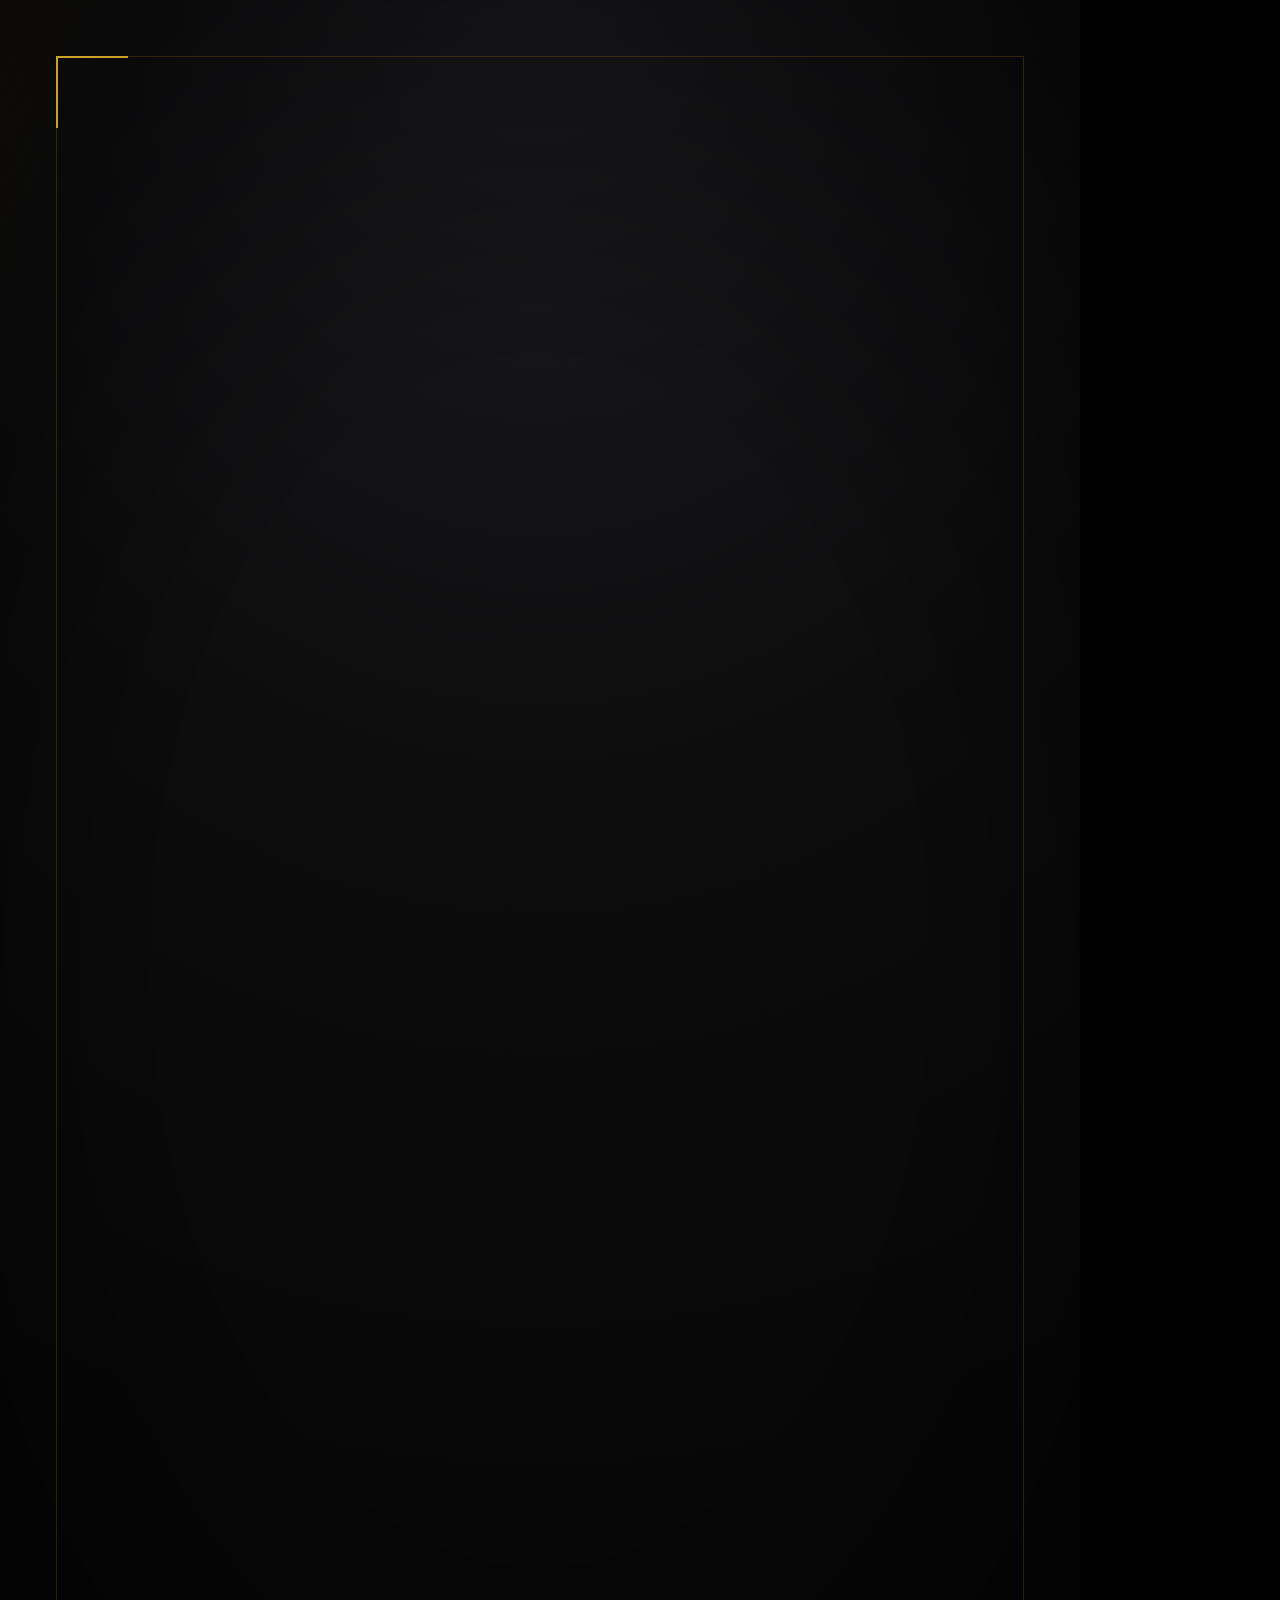
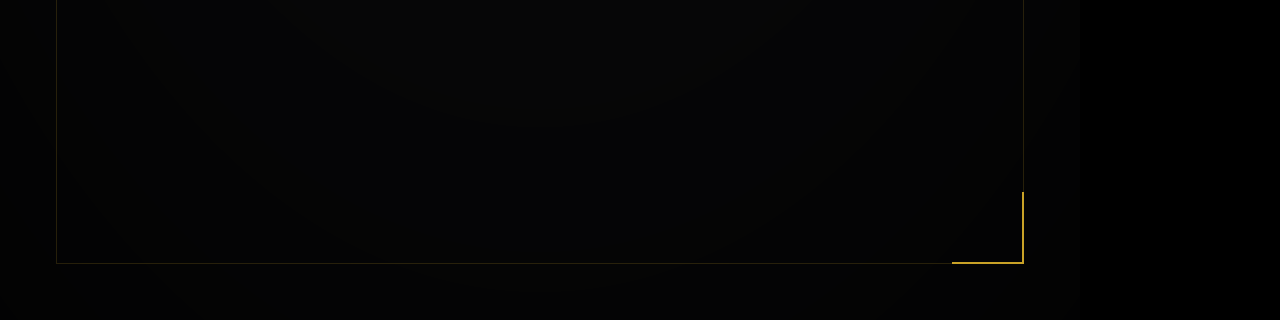
<file: social/video-01/index.html>
<!doctype html>
<html lang="en">
  <head>
    <meta charset="UTF-8" />
    <meta name="viewport" content="width=1080, height=1920" />
    <title>JPC — 40 Years. One Standard.</title>
    <style>
/* latin-ext */
@font-face {
  font-family: 'Cinzel';
  font-style: normal;
  font-weight: 400 900;
  font-display: swap;
  src: url(assets/fonts/8vIJ7ww63mVu7gt7-GT7PkRXM8Xx.woff2) format('woff2');
  unicode-range: U+0100-02BA, U+02BD-02C5, U+02C7-02CC, U+02CE-02D7, U+02DD-02FF, U+0304, U+0308, U+0329, U+1D00-1DBF, U+1E00-1E9F, U+1EF2-1EFF, U+2020, U+20A0-20AB, U+20AD-20C0, U+2113, U+2C60-2C7F, U+A720-A7FF;
}
/* latin */
@font-face {
  font-family: 'Cinzel';
  font-style: normal;
  font-weight: 400 900;
  font-display: swap;
  src: url(assets/fonts/8vIJ7ww63mVu7gt79mT7PkRXMw.woff2) format('woff2');
  unicode-range: U+0000-00FF, U+0131, U+0152-0153, U+02BB-02BC, U+02C6, U+02DA, U+02DC, U+0304, U+0308, U+0329, U+2000-206F, U+20AC, U+2122, U+2191, U+2193, U+2212, U+2215, U+FEFF, U+FFFD;
}
/* cyrillic-ext */
@font-face {
  font-family: 'Inter';
  font-style: normal;
  font-weight: 400;
  font-display: swap;
  src: url(assets/fonts/UcC73FwrK3iLTeHuS_nVMrMxCp50SjIa2JL7W0Q5n-wU.woff2) format('woff2');
  unicode-range: U+0460-052F, U+1C80-1C8A, U+20B4, U+2DE0-2DFF, U+A640-A69F, U+FE2E-FE2F;
}
/* cyrillic */
@font-face {
  font-family: 'Inter';
  font-style: normal;
  font-weight: 400;
  font-display: swap;
  src: url(assets/fonts/UcC73FwrK3iLTeHuS_nVMrMxCp50SjIa0ZL7W0Q5n-wU.woff2) format('woff2');
  unicode-range: U+0301, U+0400-045F, U+0490-0491, U+04B0-04B1, U+2116;
}
/* greek-ext */
@font-face {
  font-family: 'Inter';
  font-style: normal;
  font-weight: 400;
  font-display: swap;
  src: url(assets/fonts/UcC73FwrK3iLTeHuS_nVMrMxCp50SjIa2ZL7W0Q5n-wU.woff2) format('woff2');
  unicode-range: U+1F00-1FFF;
}
/* greek */
@font-face {
  font-family: 'Inter';
  font-style: normal;
  font-weight: 400;
  font-display: swap;
  src: url(assets/fonts/UcC73FwrK3iLTeHuS_nVMrMxCp50SjIa1pL7W0Q5n-wU.woff2) format('woff2');
  unicode-range: U+0370-0377, U+037A-037F, U+0384-038A, U+038C, U+038E-03A1, U+03A3-03FF;
}
/* vietnamese */
@font-face {
  font-family: 'Inter';
  font-style: normal;
  font-weight: 400;
  font-display: swap;
  src: url(assets/fonts/UcC73FwrK3iLTeHuS_nVMrMxCp50SjIa2pL7W0Q5n-wU.woff2) format('woff2');
  unicode-range: U+0102-0103, U+0110-0111, U+0128-0129, U+0168-0169, U+01A0-01A1, U+01AF-01B0, U+0300-0301, U+0303-0304, U+0308-0309, U+0323, U+0329, U+1EA0-1EF9, U+20AB;
}
/* latin-ext */
@font-face {
  font-family: 'Inter';
  font-style: normal;
  font-weight: 400;
  font-display: swap;
  src: url(assets/fonts/UcC73FwrK3iLTeHuS_nVMrMxCp50SjIa25L7W0Q5n-wU.woff2) format('woff2');
  unicode-range: U+0100-02BA, U+02BD-02C5, U+02C7-02CC, U+02CE-02D7, U+02DD-02FF, U+0304, U+0308, U+0329, U+1D00-1DBF, U+1E00-1E9F, U+1EF2-1EFF, U+2020, U+20A0-20AB, U+20AD-20C0, U+2113, U+2C60-2C7F, U+A720-A7FF;
}
/* latin */
@font-face {
  font-family: 'Inter';
  font-style: normal;
  font-weight: 400;
  font-display: swap;
  src: url(assets/fonts/UcC73FwrK3iLTeHuS_nVMrMxCp50SjIa1ZL7W0Q5nw.woff2) format('woff2');
  unicode-range: U+0000-00FF, U+0131, U+0152-0153, U+02BB-02BC, U+02C6, U+02DA, U+02DC, U+0304, U+0308, U+0329, U+2000-206F, U+20AC, U+2122, U+2191, U+2193, U+2212, U+2215, U+FEFF, U+FFFD;
}
/* cyrillic-ext */
@font-face {
  font-family: 'Inter';
  font-style: normal;
  font-weight: 500;
  font-display: swap;
  src: url(assets/fonts/UcC73FwrK3iLTeHuS_nVMrMxCp50SjIa2JL7W0Q5n-wU.woff2) format('woff2');
  unicode-range: U+0460-052F, U+1C80-1C8A, U+20B4, U+2DE0-2DFF, U+A640-A69F, U+FE2E-FE2F;
}
/* cyrillic */
@font-face {
  font-family: 'Inter';
  font-style: normal;
  font-weight: 500;
  font-display: swap;
  src: url(assets/fonts/UcC73FwrK3iLTeHuS_nVMrMxCp50SjIa0ZL7W0Q5n-wU.woff2) format('woff2');
  unicode-range: U+0301, U+0400-045F, U+0490-0491, U+04B0-04B1, U+2116;
}
/* greek-ext */
@font-face {
  font-family: 'Inter';
  font-style: normal;
  font-weight: 500;
  font-display: swap;
  src: url(assets/fonts/UcC73FwrK3iLTeHuS_nVMrMxCp50SjIa2ZL7W0Q5n-wU.woff2) format('woff2');
  unicode-range: U+1F00-1FFF;
}
/* greek */
@font-face {
  font-family: 'Inter';
  font-style: normal;
  font-weight: 500;
  font-display: swap;
  src: url(assets/fonts/UcC73FwrK3iLTeHuS_nVMrMxCp50SjIa1pL7W0Q5n-wU.woff2) format('woff2');
  unicode-range: U+0370-0377, U+037A-037F, U+0384-038A, U+038C, U+038E-03A1, U+03A3-03FF;
}
/* vietnamese */
@font-face {
  font-family: 'Inter';
  font-style: normal;
  font-weight: 500;
  font-display: swap;
  src: url(assets/fonts/UcC73FwrK3iLTeHuS_nVMrMxCp50SjIa2pL7W0Q5n-wU.woff2) format('woff2');
  unicode-range: U+0102-0103, U+0110-0111, U+0128-0129, U+0168-0169, U+01A0-01A1, U+01AF-01B0, U+0300-0301, U+0303-0304, U+0308-0309, U+0323, U+0329, U+1EA0-1EF9, U+20AB;
}
/* latin-ext */
@font-face {
  font-family: 'Inter';
  font-style: normal;
  font-weight: 500;
  font-display: swap;
  src: url(assets/fonts/UcC73FwrK3iLTeHuS_nVMrMxCp50SjIa25L7W0Q5n-wU.woff2) format('woff2');
  unicode-range: U+0100-02BA, U+02BD-02C5, U+02C7-02CC, U+02CE-02D7, U+02DD-02FF, U+0304, U+0308, U+0329, U+1D00-1DBF, U+1E00-1E9F, U+1EF2-1EFF, U+2020, U+20A0-20AB, U+20AD-20C0, U+2113, U+2C60-2C7F, U+A720-A7FF;
}
/* latin */
@font-face {
  font-family: 'Inter';
  font-style: normal;
  font-weight: 500;
  font-display: swap;
  src: url(assets/fonts/UcC73FwrK3iLTeHuS_nVMrMxCp50SjIa1ZL7W0Q5nw.woff2) format('woff2');
  unicode-range: U+0000-00FF, U+0131, U+0152-0153, U+02BB-02BC, U+02C6, U+02DA, U+02DC, U+0304, U+0308, U+0329, U+2000-206F, U+20AC, U+2122, U+2191, U+2193, U+2212, U+2215, U+FEFF, U+FFFD;
}
/* cyrillic-ext */
@font-face {
  font-family: 'Inter';
  font-style: normal;
  font-weight: 600;
  font-display: swap;
  src: url(assets/fonts/UcC73FwrK3iLTeHuS_nVMrMxCp50SjIa2JL7W0Q5n-wU.woff2) format('woff2');
  unicode-range: U+0460-052F, U+1C80-1C8A, U+20B4, U+2DE0-2DFF, U+A640-A69F, U+FE2E-FE2F;
}
/* cyrillic */
@font-face {
  font-family: 'Inter';
  font-style: normal;
  font-weight: 600;
  font-display: swap;
  src: url(assets/fonts/UcC73FwrK3iLTeHuS_nVMrMxCp50SjIa0ZL7W0Q5n-wU.woff2) format('woff2');
  unicode-range: U+0301, U+0400-045F, U+0490-0491, U+04B0-04B1, U+2116;
}
/* greek-ext */
@font-face {
  font-family: 'Inter';
  font-style: normal;
  font-weight: 600;
  font-display: swap;
  src: url(assets/fonts/UcC73FwrK3iLTeHuS_nVMrMxCp50SjIa2ZL7W0Q5n-wU.woff2) format('woff2');
  unicode-range: U+1F00-1FFF;
}
/* greek */
@font-face {
  font-family: 'Inter';
  font-style: normal;
  font-weight: 600;
  font-display: swap;
  src: url(assets/fonts/UcC73FwrK3iLTeHuS_nVMrMxCp50SjIa1pL7W0Q5n-wU.woff2) format('woff2');
  unicode-range: U+0370-0377, U+037A-037F, U+0384-038A, U+038C, U+038E-03A1, U+03A3-03FF;
}
/* vietnamese */
@font-face {
  font-family: 'Inter';
  font-style: normal;
  font-weight: 600;
  font-display: swap;
  src: url(assets/fonts/UcC73FwrK3iLTeHuS_nVMrMxCp50SjIa2pL7W0Q5n-wU.woff2) format('woff2');
  unicode-range: U+0102-0103, U+0110-0111, U+0128-0129, U+0168-0169, U+01A0-01A1, U+01AF-01B0, U+0300-0301, U+0303-0304, U+0308-0309, U+0323, U+0329, U+1EA0-1EF9, U+20AB;
}
/* latin-ext */
@font-face {
  font-family: 'Inter';
  font-style: normal;
  font-weight: 600;
  font-display: swap;
  src: url(assets/fonts/UcC73FwrK3iLTeHuS_nVMrMxCp50SjIa25L7W0Q5n-wU.woff2) format('woff2');
  unicode-range: U+0100-02BA, U+02BD-02C5, U+02C7-02CC, U+02CE-02D7, U+02DD-02FF, U+0304, U+0308, U+0329, U+1D00-1DBF, U+1E00-1E9F, U+1EF2-1EFF, U+2020, U+20A0-20AB, U+20AD-20C0, U+2113, U+2C60-2C7F, U+A720-A7FF;
}
/* latin */
@font-face {
  font-family: 'Inter';
  font-style: normal;
  font-weight: 600;
  font-display: swap;
  src: url(assets/fonts/UcC73FwrK3iLTeHuS_nVMrMxCp50SjIa1ZL7W0Q5nw.woff2) format('woff2');
  unicode-range: U+0000-00FF, U+0131, U+0152-0153, U+02BB-02BC, U+02C6, U+02DA, U+02DC, U+0304, U+0308, U+0329, U+2000-206F, U+20AC, U+2122, U+2191, U+2193, U+2212, U+2215, U+FEFF, U+FFFD;
}
/* cyrillic-ext */
@font-face {
  font-family: 'Inter';
  font-style: normal;
  font-weight: 700;
  font-display: swap;
  src: url(assets/fonts/UcC73FwrK3iLTeHuS_nVMrMxCp50SjIa2JL7W0Q5n-wU.woff2) format('woff2');
  unicode-range: U+0460-052F, U+1C80-1C8A, U+20B4, U+2DE0-2DFF, U+A640-A69F, U+FE2E-FE2F;
}
/* cyrillic */
@font-face {
  font-family: 'Inter';
  font-style: normal;
  font-weight: 700;
  font-display: swap;
  src: url(assets/fonts/UcC73FwrK3iLTeHuS_nVMrMxCp50SjIa0ZL7W0Q5n-wU.woff2) format('woff2');
  unicode-range: U+0301, U+0400-045F, U+0490-0491, U+04B0-04B1, U+2116;
}
/* greek-ext */
@font-face {
  font-family: 'Inter';
  font-style: normal;
  font-weight: 700;
  font-display: swap;
  src: url(assets/fonts/UcC73FwrK3iLTeHuS_nVMrMxCp50SjIa2ZL7W0Q5n-wU.woff2) format('woff2');
  unicode-range: U+1F00-1FFF;
}
/* greek */
@font-face {
  font-family: 'Inter';
  font-style: normal;
  font-weight: 700;
  font-display: swap;
  src: url(assets/fonts/UcC73FwrK3iLTeHuS_nVMrMxCp50SjIa1pL7W0Q5n-wU.woff2) format('woff2');
  unicode-range: U+0370-0377, U+037A-037F, U+0384-038A, U+038C, U+038E-03A1, U+03A3-03FF;
}
/* vietnamese */
@font-face {
  font-family: 'Inter';
  font-style: normal;
  font-weight: 700;
  font-display: swap;
  src: url(assets/fonts/UcC73FwrK3iLTeHuS_nVMrMxCp50SjIa2pL7W0Q5n-wU.woff2) format('woff2');
  unicode-range: U+0102-0103, U+0110-0111, U+0128-0129, U+0168-0169, U+01A0-01A1, U+01AF-01B0, U+0300-0301, U+0303-0304, U+0308-0309, U+0323, U+0329, U+1EA0-1EF9, U+20AB;
}
/* latin-ext */
@font-face {
  font-family: 'Inter';
  font-style: normal;
  font-weight: 700;
  font-display: swap;
  src: url(assets/fonts/UcC73FwrK3iLTeHuS_nVMrMxCp50SjIa25L7W0Q5n-wU.woff2) format('woff2');
  unicode-range: U+0100-02BA, U+02BD-02C5, U+02C7-02CC, U+02CE-02D7, U+02DD-02FF, U+0304, U+0308, U+0329, U+1D00-1DBF, U+1E00-1E9F, U+1EF2-1EFF, U+2020, U+20A0-20AB, U+20AD-20C0, U+2113, U+2C60-2C7F, U+A720-A7FF;
}
/* latin */
@font-face {
  font-family: 'Inter';
  font-style: normal;
  font-weight: 700;
  font-display: swap;
  src: url(assets/fonts/UcC73FwrK3iLTeHuS_nVMrMxCp50SjIa1ZL7W0Q5nw.woff2) format('woff2');
  unicode-range: U+0000-00FF, U+0131, U+0152-0153, U+02BB-02BC, U+02C6, U+02DA, U+02DC, U+0304, U+0308, U+0329, U+2000-206F, U+20AC, U+2122, U+2191, U+2193, U+2212, U+2215, U+FEFF, U+FFFD;
}

</style>
    <script src="vendor/gsap.min.js"></script>
    <style>
      :root {
        --ink: #0b0b0c;
        --char: #141416;
        --gold: #c9a227;
        --gold-l: #e8c766;
        --gold-d: #8c6d14;
        --cream: #f4efe6;
        --muted: #8a8478;
      }
      html, body { margin: 0; padding: 0; background: #000; }
      body { font-family: Inter, system-ui, sans-serif; color: var(--cream); }
      #root { position: relative; width: 1080px; height: 1920px; overflow: hidden; background: var(--ink); }

      /* ---------- persistent layers ---------- */
      .bg { position: absolute; inset: 0; background:
        radial-gradient(120% 80% at 50% 0%, #1a1a1d 0%, var(--ink) 55%, #060607 100%); }
      .sweep { position: absolute; top: -40%; left: 0; width: 520px; height: 180%; transform: rotate(18deg);
        background: linear-gradient(90deg, rgba(201,162,39,0) 0%, rgba(201,162,39,.10) 45%, rgba(232,199,102,.16) 50%, rgba(201,162,39,.10) 55%, rgba(201,162,39,0) 100%);
        filter: blur(6px); will-change: transform; }
      .grain { position: absolute; inset: 0; opacity: .08; mix-blend-mode: overlay;
        background-image: url("data:image/svg+xml;utf8,<svg xmlns='http://www.w3.org/2000/svg' width='300' height='300'><filter id='n'><feTurbulence type='fractalNoise' baseFrequency='.9' numOctaves='2' seed='7' stitchTiles='stitch'/><feColorMatrix values='0 0 0 0 1 0 0 0 0 1 0 0 0 0 1 0 0 0 .9 0'/></filter><rect width='300' height='300' filter='url(%23n)'/></svg>");
        background-size: 300px 300px; }
      .vignette { position: absolute; inset: 0; background: radial-gradient(80% 70% at 50% 50%, rgba(0,0,0,0) 45%, rgba(0,0,0,.65) 100%); }
      .frame { position: absolute; inset: 56px; border: 1px solid rgba(201,162,39,.18); pointer-events: none; }
      .frame::before, .frame::after { content: ""; position: absolute; width: 70px; height: 70px; border-color: var(--gold); border-style: solid; }
      .frame::before { top: -1px; left: -1px; border-width: 2px 0 0 2px; }
      .frame::after { bottom: -1px; right: -1px; border-width: 0 2px 2px 0; }

      /* ---------- scene shell (safe area = middle 80%) ---------- */
      .scene { position: absolute; inset: 0; box-sizing: border-box; padding: 260px 96px 300px; display: flex; flex-direction: column; justify-content: center; }
      .brandbar { position: absolute; top: 150px; left: 0; width: 100%; display: flex; justify-content: center; }
      .brandbar img { width: 180px; height: auto; display: block; }

      .cinzel { font-family: Cinzel, Georgia, serif; }
      .gold { color: var(--gold); }
      .goldtxt { background: linear-gradient(175deg, #fff3b0 0%, #f1d77a 20%, #c9a227 48%, #8c6d14 56%, #d9b546 64%, #f5e08e 82%, #b8922a 100%);
        -webkit-background-clip: text; background-clip: text; color: transparent; }
      .kicker { font-family: Inter; font-weight: 600; font-size: 30px; letter-spacing: .38em; text-transform: uppercase; color: var(--gold); }
      .rule { display: block; width: 100%; height: 2px; background: linear-gradient(90deg, transparent, var(--gold), transparent); transform-origin: 50% 50%; }

      /* ---------- S1 hook ---------- */
      .h1 { font-family: Cinzel; font-weight: 900; line-height: .95; letter-spacing: -.01em; margin: 0; }
      .h1 .w { display: block; }
      #s1-a { font-size: 168px; }
      #s1-b { font-size: 112px; color: var(--cream); font-weight: 700; margin-top: 10px; }
      #s1-c { font-size: 100px; margin-top: 70px; font-weight: 700; }
      #s1-rule { margin: 44px 0 0; width: 520px; }

      /* ---------- S2 brand ---------- */
      #s2 { align-items: center; text-align: center; }
      #s2-logo { width: 880px; height: auto; display: block; }
      .chips { display: flex; gap: 26px; margin-top: 90px; flex-wrap: wrap; justify-content: center; }
      .chip { display: block; box-sizing: border-box; border: 2px solid var(--gold); padding: 22px 40px; font-family: Inter; font-weight: 600; font-size: 34px; letter-spacing: .22em; color: var(--cream); background: rgba(201,162,39,.06); }
      .chip.solid { background: var(--gold); color: var(--ink); }

      /* ---------- S3 services ---------- */
      .list { display: flex; flex-direction: column; gap: 46px; margin-top: 60px; }
      .item { display: flex; align-items: baseline; gap: 34px; }
      .item .n { font-family: Cinzel; font-weight: 700; font-size: 40px; color: var(--gold); width: 80px; flex: 0 0 80px; }
      .item .t { font-family: Cinzel; font-weight: 700; font-size: 66px; line-height: 1.05; color: var(--cream); }
      .item .ln { position: absolute; left: 0; bottom: -20px; height: 1px; width: 100%; background: rgba(201,162,39,.35); }
      .item { position: relative; padding-bottom: 12px; }

      /* ---------- S4 pillars ---------- */
      .cards { display: flex; flex-direction: column; gap: 40px; margin-top: 60px; }
      .card { box-sizing: border-box; border-left: 6px solid var(--gold); background: linear-gradient(90deg, rgba(201,162,39,.10), rgba(201,162,39,0) 70%); padding: 40px 44px; }
      .card .big { font-family: Cinzel; font-weight: 700; font-size: 62px; line-height: 1.05; color: var(--cream); }
      .card .sm { font-family: Inter; font-weight: 500; font-size: 30px; color: var(--muted); margin-top: 14px; letter-spacing: .02em; }

      /* ---------- S5 cities ---------- */
      #s5 { align-items: center; text-align: center; }
      .cities { display: flex; flex-direction: column; align-items: center; gap: 18px; margin-top: 40px; }
      .city { font-family: Cinzel; font-weight: 900; font-size: 108px; line-height: 1; letter-spacing: .02em; }
      .city.alt { font-weight: 400; color: var(--muted); font-size: 88px; }
      #s5-tail { font-family: Inter; font-weight: 500; font-size: 36px; color: var(--muted); margin-top: 64px; letter-spacing: .06em; }

      /* ---------- S6 end ---------- */
      #s6 { align-items: center; text-align: center; }
      #s6-logo { width: 760px; height: auto; display: block; }
      #s6-call { margin-top: 110px; }
      #s6-phone { font-family: Cinzel; font-weight: 900; font-size: 128px; line-height: 1; letter-spacing: .01em; margin-top: 26px; white-space: nowrap; }
      #s6-btn { display: block; box-sizing: border-box; margin-top: 70px; background: var(--gold); color: var(--ink); font-family: Inter; font-weight: 700; font-size: 40px; letter-spacing: .12em; padding: 34px 70px; }
      #s6-url { font-family: Inter; font-weight: 500; font-size: 32px; color: var(--muted); margin-top: 40px; letter-spacing: .08em; }
    </style>
  </head>
  <body>
    <div id="root" data-composition-id="jpc-video-01" data-start="0" data-width="1080" data-height="1920" data-duration="30">
      <!-- persistent -->
      <div class="bg"></div>
      <div id="sweep" class="sweep"></div>
      <div class="grain"></div>
      <div class="vignette"></div>
      <div class="frame"></div>

      <div id="brandbar" class="clip brandbar" data-start="0" data-duration="24.3" data-track-index="1">
        <img id="brandbar-img" src="assets/logo-mark.png" alt="" />
      </div>

      <!-- S1: hook 0 – 3.27 -->
      <section id="s1" class="clip scene" data-start="0" data-duration="3.27" data-track-index="2">
        <h1 class="h1"><span id="s1-a" class="w goldtxt">FORTY YEARS</span><span id="s1-b" class="w">OF BUILDING.</span></h1>
        <span id="s1-rule" class="rule"></span>
        <h1 class="h1"><span id="s1-c" class="w goldtxt">ONE STANDARD.</span></h1>
      </section>

      <!-- S2: brand 3.27 – 9.61 -->
      <section id="s2" class="clip scene" data-start="3.27" data-duration="6.34" data-track-index="2">
        <img id="s2-logo" src="assets/logo-wordmark.png" alt="J Prestige Construction" />
        <div class="chips">
          <span id="chip1" class="chip solid">EST. 1985</span>
          <span id="chip2" class="chip">LICENSED &amp; INSURED</span>
        </div>
      </section>

      <!-- S3: services 9.61 – 15.075 -->
      <section id="s3" class="clip scene" data-start="9.61" data-duration="5.465" data-track-index="2">
        <div id="s3-k" class="kicker">What we build</div>
        <div class="list">
          <div id="it1" class="item"><span class="n">01</span><span class="t">Custom Homes</span><span class="ln"></span></div>
          <div id="it2" class="item"><span class="n">02</span><span class="t">High-End Renovations</span><span class="ln"></span></div>
          <div id="it3" class="item"><span class="n">03</span><span class="t">Commercial Fit-Outs</span><span class="ln"></span></div>
          <div id="it4" class="item"><span class="n">04</span><span class="t">Full Site Management</span><span class="ln"></span></div>
        </div>
      </section>

      <!-- S4: pillars 15.075 – 20.766 -->
      <section id="s4" class="clip scene" data-start="15.075" data-duration="5.691" data-track-index="2">
        <div id="s4-k" class="kicker">The J Prestige standard</div>
        <div class="cards">
          <div id="c1" class="card"><div class="big">Detailed estimates</div><div class="sm">Line by line. No surprises.</div></div>
          <div id="c2" class="card"><div class="big">Daily supervision</div><div class="sm">Roman is on your site, not on the phone.</div></div>
          <div id="c3" class="card"><div class="big">Subs trusted for decades</div><div class="sm">Crews Roman has worked with for years.</div></div>
        </div>
      </section>

      <!-- S5: cities 20.766 – 24.304 -->
      <section id="s5" class="clip scene" data-start="20.766" data-duration="3.538" data-track-index="2">
        <div id="s5-k" class="kicker">We travel</div>
        <div class="cities">
          <div id="ct1" class="city goldtxt">HAMILTON</div>
          <div id="ct2" class="city alt">LONDON</div>
          <div id="ct3" class="city">BURLINGTON</div>
          <div id="ct4" class="city alt">OAKVILLE</div>
          <div id="ct5" class="city goldtxt">TORONTO</div>
        </div>
        <div id="s5-tail">and everywhere in between</div>
      </section>

      <!-- S6: end card 24.304 – 30 -->
      <section id="s6" class="clip scene" data-start="24.304" data-duration="5.696" data-track-index="2">
        <img id="s6-logo" src="assets/logo-wordmark-end.png" alt="J Prestige Construction" />
        <div id="s6-call" class="kicker">Call Roman</div>
        <div id="s6-phone" class="goldtxt">289-237-1389</div>
        <span id="s6-btn">GET A FREE QUOTE</span>
        <div id="s6-url">jpconstruction.pages.dev</div>
      </section>

      <!-- voiceover: direct child of root -->
      <audio id="vo" src="assets/vo/vo.wav" data-start="0" data-duration="30" data-track-index="10" data-volume="1"></audio>
    </div>

    <script>
      window.__timelines = window.__timelines || {};
      const tl = gsap.timeline({ paused: true });
      const E = "power3.out", EI = "power2.inOut";

      // gold light sweep across the whole piece (finite, seek-safe)
      tl.fromTo("#sweep", { x: -700 }, { x: 1500, duration: 30, ease: "none" }, 0);

      // brand bar breathes in
      tl.from("#brandbar-img", { opacity: 0, y: -20, duration: .8, ease: E }, 0.1);

      // ---- S1 hook (VO 0.4–2.97) ----
      tl.from("#s1-a", { y: 90, opacity: 0, duration: .7, ease: E }, 0.25);
      tl.from("#s1-b", { y: 70, opacity: 0, duration: .6, ease: E }, 0.6);
      tl.fromTo("#s1-rule", { scaleX: 0, opacity: 0 }, { scaleX: 1, opacity: 1, duration: .6, ease: EI }, 1.3);
      tl.from("#s1-c", { y: 60, opacity: 0, duration: .6, ease: E }, 1.75);
      tl.to("#s1", { opacity: 0, y: -40, duration: .35, ease: "power2.in" }, 2.92);

      // ---- S2 brand (VO 3.27–9.31) ----
      tl.from("#s2-logo", { scale: .86, opacity: 0, duration: 1.0, ease: "power4.out" }, 3.3);
      tl.from("#chip1", { y: 40, opacity: 0, duration: .55, ease: E }, 5.3);
      tl.from("#chip2", { y: 40, opacity: 0, duration: .55, ease: E }, 6.9);
      tl.to("#s2", { opacity: 0, duration: .35, ease: "power2.in" }, 9.25);

      // ---- S3 services (VO 9.61–14.77) ----
      tl.from("#s3-k", { opacity: 0, x: -30, duration: .5, ease: E }, 9.65);
      const items = ["#it1", "#it2", "#it3", "#it4"], itemAt = [9.9, 11.15, 12.35, 13.55];
      items.forEach((s, i) => {
        tl.from(s, { x: 80, opacity: 0, duration: .55, ease: E }, itemAt[i]);
        tl.fromTo(s + " .ln", { scaleX: 0, transformOrigin: "0 50%" }, { scaleX: 1, duration: .6, ease: EI }, itemAt[i] + .15);
      });
      tl.to("#s3", { opacity: 0, y: -30, duration: .35, ease: "power2.in" }, 14.72);

      // ---- S4 pillars (VO 15.075–20.47) ----
      tl.from("#s4-k", { opacity: 0, x: -30, duration: .5, ease: E }, 15.1);
      const cards = ["#c1", "#c2", "#c3"], cardAt = [15.35, 17.05, 18.55];
      cards.forEach((s, i) => tl.from(s, { y: 60, opacity: 0, duration: .6, ease: E }, cardAt[i]));
      tl.to("#s4", { opacity: 0, y: -30, duration: .35, ease: "power2.in" }, 20.42);

      // ---- S5 cities (VO 20.766–24.0) ----
      tl.from("#s5-k", { opacity: 0, duration: .4, ease: E }, 20.8);
      const cities = ["#ct1", "#ct2", "#ct3", "#ct4", "#ct5"];
      cities.forEach((s, i) => tl.from(s, { y: 50, opacity: 0, duration: .45, ease: E }, 20.95 + i * .42));
      tl.from("#s5-tail", { opacity: 0, y: 20, duration: .5, ease: E }, 23.2);
      tl.to("#s5", { opacity: 0, scale: 1.04, duration: .35, ease: "power2.in" }, 23.95);

      // ---- S6 end card (VO 24.304–28.33) ----
      tl.from("#s6-logo", { scale: .9, opacity: 0, duration: .9, ease: "power4.out" }, 24.35);
      tl.from("#s6-call", { opacity: 0, y: 20, duration: .5, ease: E }, 25.0);
      tl.from("#s6-phone", { opacity: 0, y: 40, scale: .96, duration: .7, ease: E }, 25.45);
      tl.from("#s6-btn", { opacity: 0, y: 30, duration: .55, ease: E }, 27.2);
      tl.from("#s6-url", { opacity: 0, duration: .5, ease: E }, 27.9);
      // subtle pulse on the button, finite
      tl.to("#s6-btn", { scale: 1.04, duration: .45, ease: "sine.inOut", yoyo: true, repeat: 3 }, 28.0);

      window.__timelines["jpc-video-01"] = tl;
    </script>
  </body>
</html>
</file>
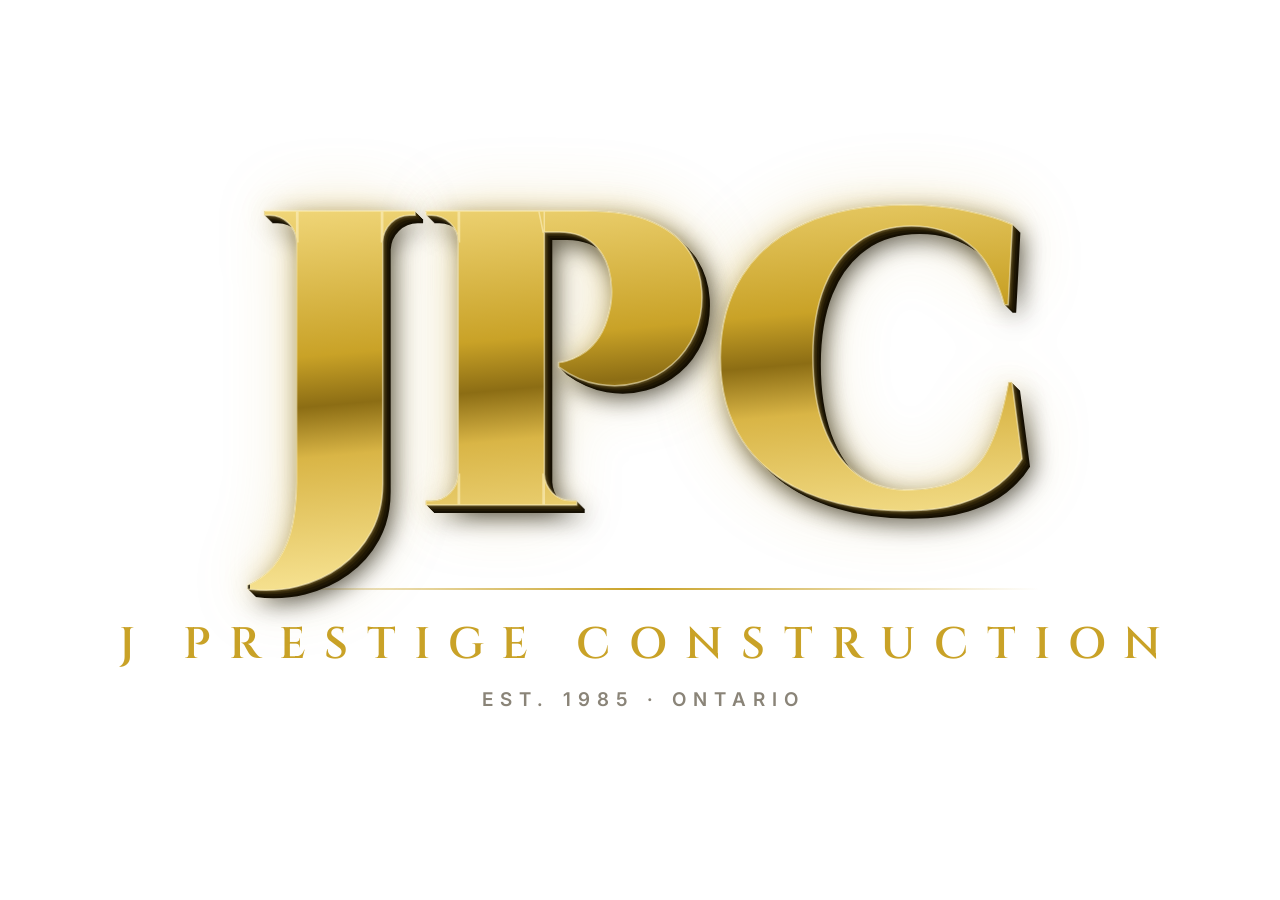
<file: brand/logo.html>
<!doctype html><html><head><meta charset="utf-8">
<link href="https://fonts.googleapis.com/css2?family=Cinzel:wght@400..900&family=Inter:wght@400;600&display=swap" rel="stylesheet">
<style>
:root{--gold:#C9A227;--gold-l:#F1D77A;--gold-d:#7A5C0E;--ink:#0B0B0C;--cream:#F4EFE6}
html,body{margin:0;height:100%}
body{display:grid;place-items:center;font-family:Cinzel,serif;background:transparent}
body.black{background:var(--ink)} body.cream{background:var(--cream)}
.wrap{display:flex;flex-direction:column;align-items:center;gap:0}
.mark{position:relative;font-weight:900;line-height:.9;letter-spacing:-.02em;font-size:var(--s,420px);
  display:inline-block;white-space:nowrap}
.mark .layer{position:absolute;inset:0;pointer-events:none}
/* extrude / bevel base */
.mark .base{color:#1a1408;text-shadow:
  1px 1px 0 #3a2c08,2px 2px 0 #3a2c08,3px 3px 0 #2c2106,4px 4px 0 #2c2106,5px 5px 0 #1f1704,6px 6px 0 #1f1704,
  7px 7px 0 #150f02,8px 8px 0 #150f02,10px 12px 24px rgba(0,0,0,.65)}
/* gold face */
.mark .face{background:linear-gradient(175deg,#FFF3B0 0%,#F1D77A 18%,#C9A227 42%,#8C6D14 50%,#D9B546 58%,#F5E08E 78%,#B8922A 100%);
  -webkit-background-clip:text;background-clip:text;color:transparent;
  filter:drop-shadow(0 0 2px rgba(255,230,150,.45))}
/* inner highlight rim */
.mark .rim{color:transparent;-webkit-text-stroke:1.5px rgba(255,244,200,.55);}
/* glow */
.mark .glow{color:transparent;text-shadow:0 0 28px rgba(201,162,39,.45),0 0 70px rgba(201,162,39,.25)}
.word{margin-top:calc(var(--s,420px)*.06);font-weight:600;letter-spacing:.42em;text-indent:.42em;
  font-size:calc(var(--s,420px)*.105);color:var(--gold);white-space:nowrap}
body.cream .word{color:#7A5C0E}
.rule{width:calc(var(--s,420px)*1.9);height:2px;margin-top:calc(var(--s,420px)*.05);
  background:linear-gradient(90deg,transparent,var(--gold),transparent)}
.est{margin-top:calc(var(--s,420px)*.035);font-family:Inter,sans-serif;font-weight:600;letter-spacing:.38em;text-indent:.38em;
  font-size:calc(var(--s,420px)*.045);color:#8A8478}
</style></head><body>
<div class="wrap" id="w">
  <div class="mark" id="m"><span class="layer glow">JPC</span><span class="layer base">JPC</span><span class="face" style="position:relative">JPC</span><span class="layer rim">JPC</span></div>
  <div class="rule" id="r"></div>
  <div class="word" id="t">J&nbsp;PRESTIGE&nbsp;CONSTRUCTION</div>
  <div class="est" id="e">EST. 1985 · ONTARIO</div>
</div>
<script>
const q=new URLSearchParams(location.search);
document.body.classList.add(q.get('bg')||'transparent');
const v=q.get('v')||'wordmark';
const s=+q.get('s')||420;document.documentElement.style.setProperty('--s',s+'px');
if(v==='mark'){r.remove();t.remove();e.remove()}
if(v==='avatar'){t.remove();e.remove();r.remove()}
if(v==='nav'){e.remove();r.remove();t.style.marginTop='0';document.getElementById('w').style.flexDirection='row';t.style.letterSpacing='.28em';t.style.textIndent='0';t.style.marginLeft='.35em';t.style.fontSize=(s*.19)+'px';t.style.lineHeight='1.15';t.style.whiteSpace='normal';t.style.width=(s*1.6)+'px'}
</script></body></html>
</file>
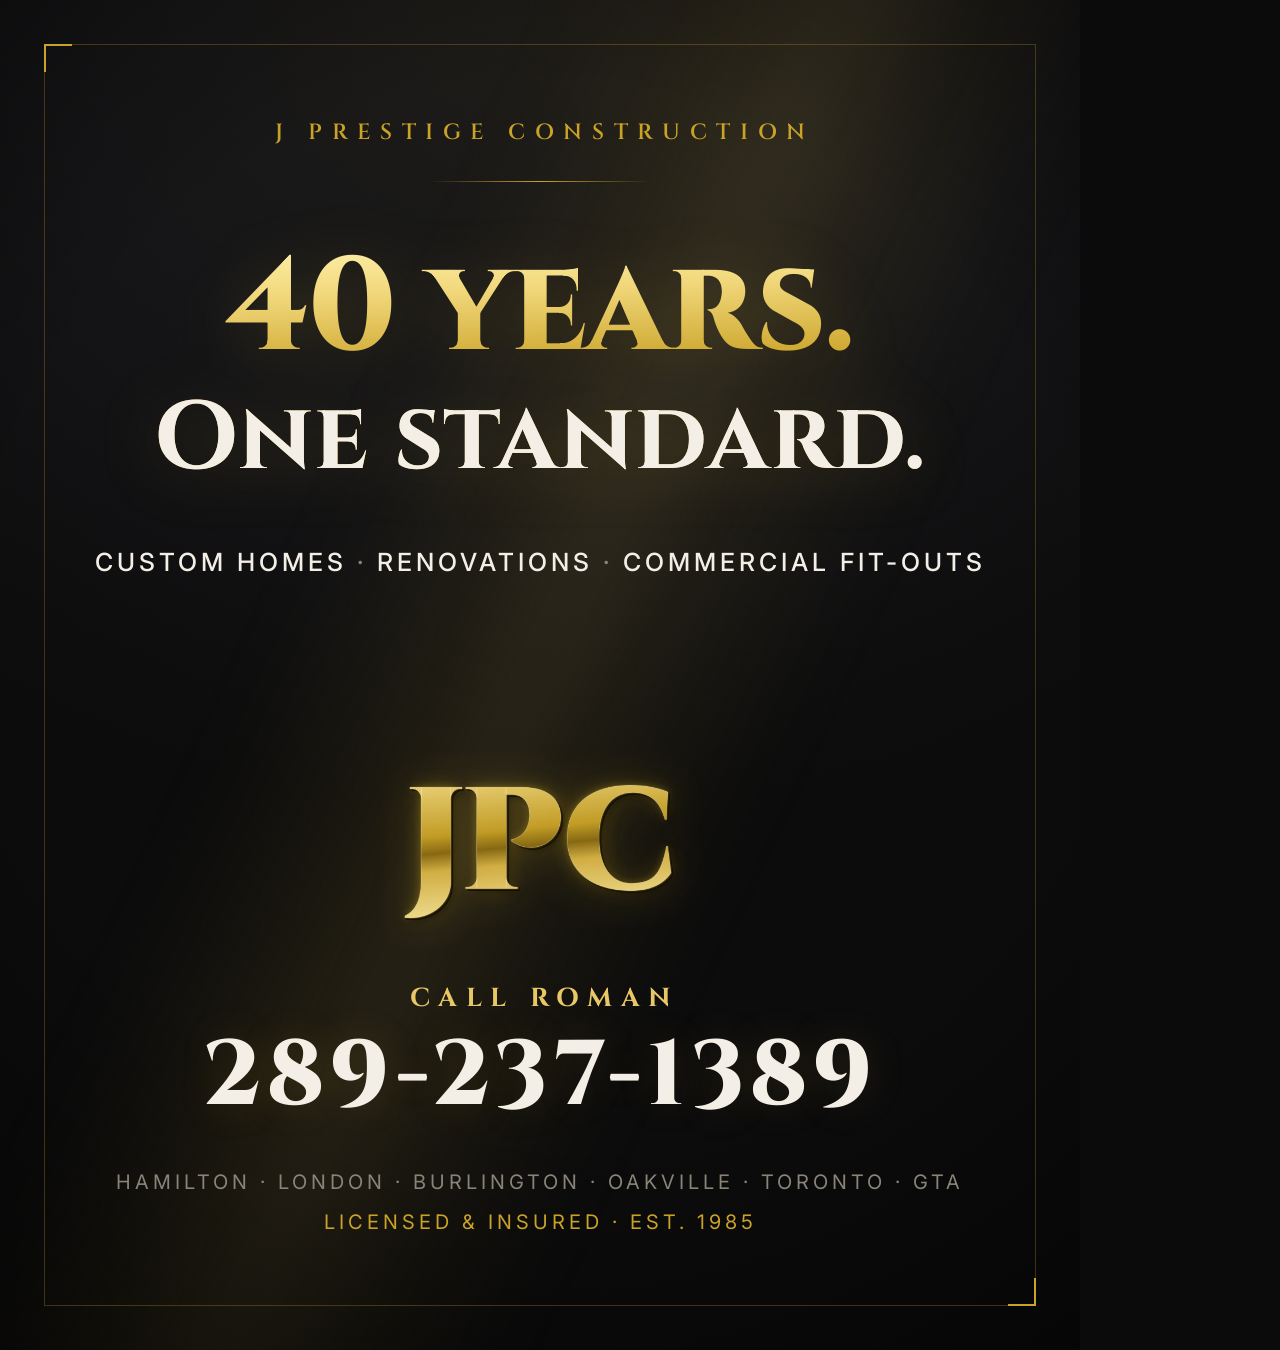
<file: social/static-01/post.html>
<!doctype html><html><head><meta charset="utf-8">
<link href="https://fonts.googleapis.com/css2?family=Cinzel:wght@400..900&family=Inter:wght@400;500;600&display=swap" rel="stylesheet">
<style>
:root{--ink:#0B0B0C;--char:#141416;--gold:#C9A227;--gold-l:#E8C766;--gold-d:#8C6D14;--cream:#F4EFE6;--muted:#8A8478}
*{box-sizing:border-box;margin:0}
html,body{width:1080px;height:1350px;overflow:hidden;background:var(--ink)}
body.sq{height:1080px}
.card{position:relative;width:100%;height:100%;overflow:hidden;
  background:radial-gradient(120% 80% at 50% 0%,#1c1a16 0%,var(--char) 38%,var(--ink) 75%);
  font-family:Inter,sans-serif;color:var(--cream)}
/* gold light sweep */
.sweep{position:absolute;inset:-20%;background:linear-gradient(115deg,transparent 38%,rgba(201,162,39,.09) 47%,rgba(232,199,102,.13) 50%,rgba(201,162,39,.08) 53%,transparent 62%);
  filter:blur(40px);pointer-events:none}
/* grain */
.grain{position:absolute;inset:0;opacity:.13;mix-blend-mode:overlay;pointer-events:none;
  background-image:url("data:image/svg+xml;utf8,<svg xmlns='http://www.w3.org/2000/svg' width='300' height='300'><filter id='n'><feTurbulence type='fractalNoise' baseFrequency='.9' numOctaves='3' stitchTiles='stitch'/><feColorMatrix values='0 0 0 0 1 0 0 0 0 1 0 0 0 0 1 0 0 0 .9 0'/></filter><rect width='100%' height='100%' filter='url(%23n)'/></svg>")}
.vig{position:absolute;inset:0;pointer-events:none;background:radial-gradient(90% 70% at 50% 45%,transparent 55%,rgba(0,0,0,.55) 100%)}
/* thin frame */
.frame{position:absolute;inset:44px;border:1px solid rgba(201,162,39,.28);pointer-events:none}
.frame:before,.frame:after{content:"";position:absolute;width:26px;height:26px;border-color:var(--gold);border-style:solid}
.frame:before{top:-1px;left:-1px;border-width:2px 0 0 2px}
.frame:after{bottom:-1px;right:-1px;border-width:0 2px 2px 0}
.inner{position:absolute;inset:0;display:flex;flex-direction:column;align-items:center;text-align:center;padding:118px 96px 108px}
.kicker{font-family:Cinzel,serif;font-weight:600;font-size:22px;letter-spacing:.44em;text-indent:.44em;color:var(--gold);}
.rule{width:220px;height:1px;background:linear-gradient(90deg,transparent,var(--gold),transparent);margin:34px 0 60px}
.h1{font-family:Cinzel,serif;font-weight:800;font-size:132px;line-height:1.02;letter-spacing:-.01em;
  background:linear-gradient(178deg,#FFF3B0 0%,#F1D77A 22%,#C9A227 52%,#E8C766 76%,#B8922A 100%);-webkit-background-clip:text;background-clip:text;color:transparent;
  filter:drop-shadow(0 6px 30px rgba(201,162,39,.18))}
.h1 small{display:block;font-size:96px;font-weight:700;color:var(--cream);-webkit-text-fill-color:var(--cream);background:none;filter:none;margin-top:14px;letter-spacing:.01em}
.sub{margin-top:58px;font-size:25px;font-weight:500;letter-spacing:.16em;text-transform:uppercase;color:var(--muted);white-space:nowrap}
.sub b{color:var(--cream);font-weight:500}
.spacer{flex:1}
.logo{width:300px;opacity:.96;margin-bottom:44px;filter:drop-shadow(0 0 22px rgba(201,162,39,.25))}
.cta{font-family:Cinzel,serif;font-weight:700;font-size:26px;letter-spacing:.32em;text-indent:.32em;color:var(--gold-l);margin-bottom:14px}
.phone{font-family:Cinzel,serif;font-weight:800;font-size:92px;letter-spacing:.06em;color:var(--cream);line-height:1;text-shadow:0 0 40px rgba(201,162,39,.15)}
.meta{margin-top:40px;font-size:20px;letter-spacing:.2em;text-transform:uppercase;color:var(--muted);line-height:2}
.meta .g{color:var(--gold)}
/* square tweaks */
body.sq .inner{padding:96px 90px 84px}
body.sq .h1{font-size:112px} body.sq .h1 small{font-size:80px}
body.sq .rule{margin:26px 0 40px} body.sq .sub{margin-top:36px;font-size:22px}
body.sq .logo{width:230px;margin-bottom:26px} body.sq .phone{font-size:78px}
body.sq .meta{margin-top:26px;font-size:18px;line-height:1.8}
</style></head><body>
<div class="card">
  <div class="sweep"></div><div class="grain"></div><div class="vig"></div><div class="frame"></div>
  <div class="inner">
    <div class="kicker">J PRESTIGE CONSTRUCTION</div>
    <div class="rule"></div>
    <div class="h1">40 years.<small>One standard.</small></div>
    <div class="sub"><b>Custom homes</b> · <b>Renovations</b> · <b>Commercial fit-outs</b></div>
    <div class="spacer"></div>
    <img class="logo" src="jpc-mark-transparent.png" alt="JPC">
    <div class="cta">CALL ROMAN</div>
    <div class="phone">289-237-1389</div>
    <div class="meta">Hamilton · London · Burlington · Oakville · Toronto · GTA<br><span class="g">Licensed &amp; Insured · Est. 1985</span></div>
  </div>
</div>
<script>if(new URLSearchParams(location.search).get('sq'))document.body.classList.add('sq')</script>
</body></html>
</file>
